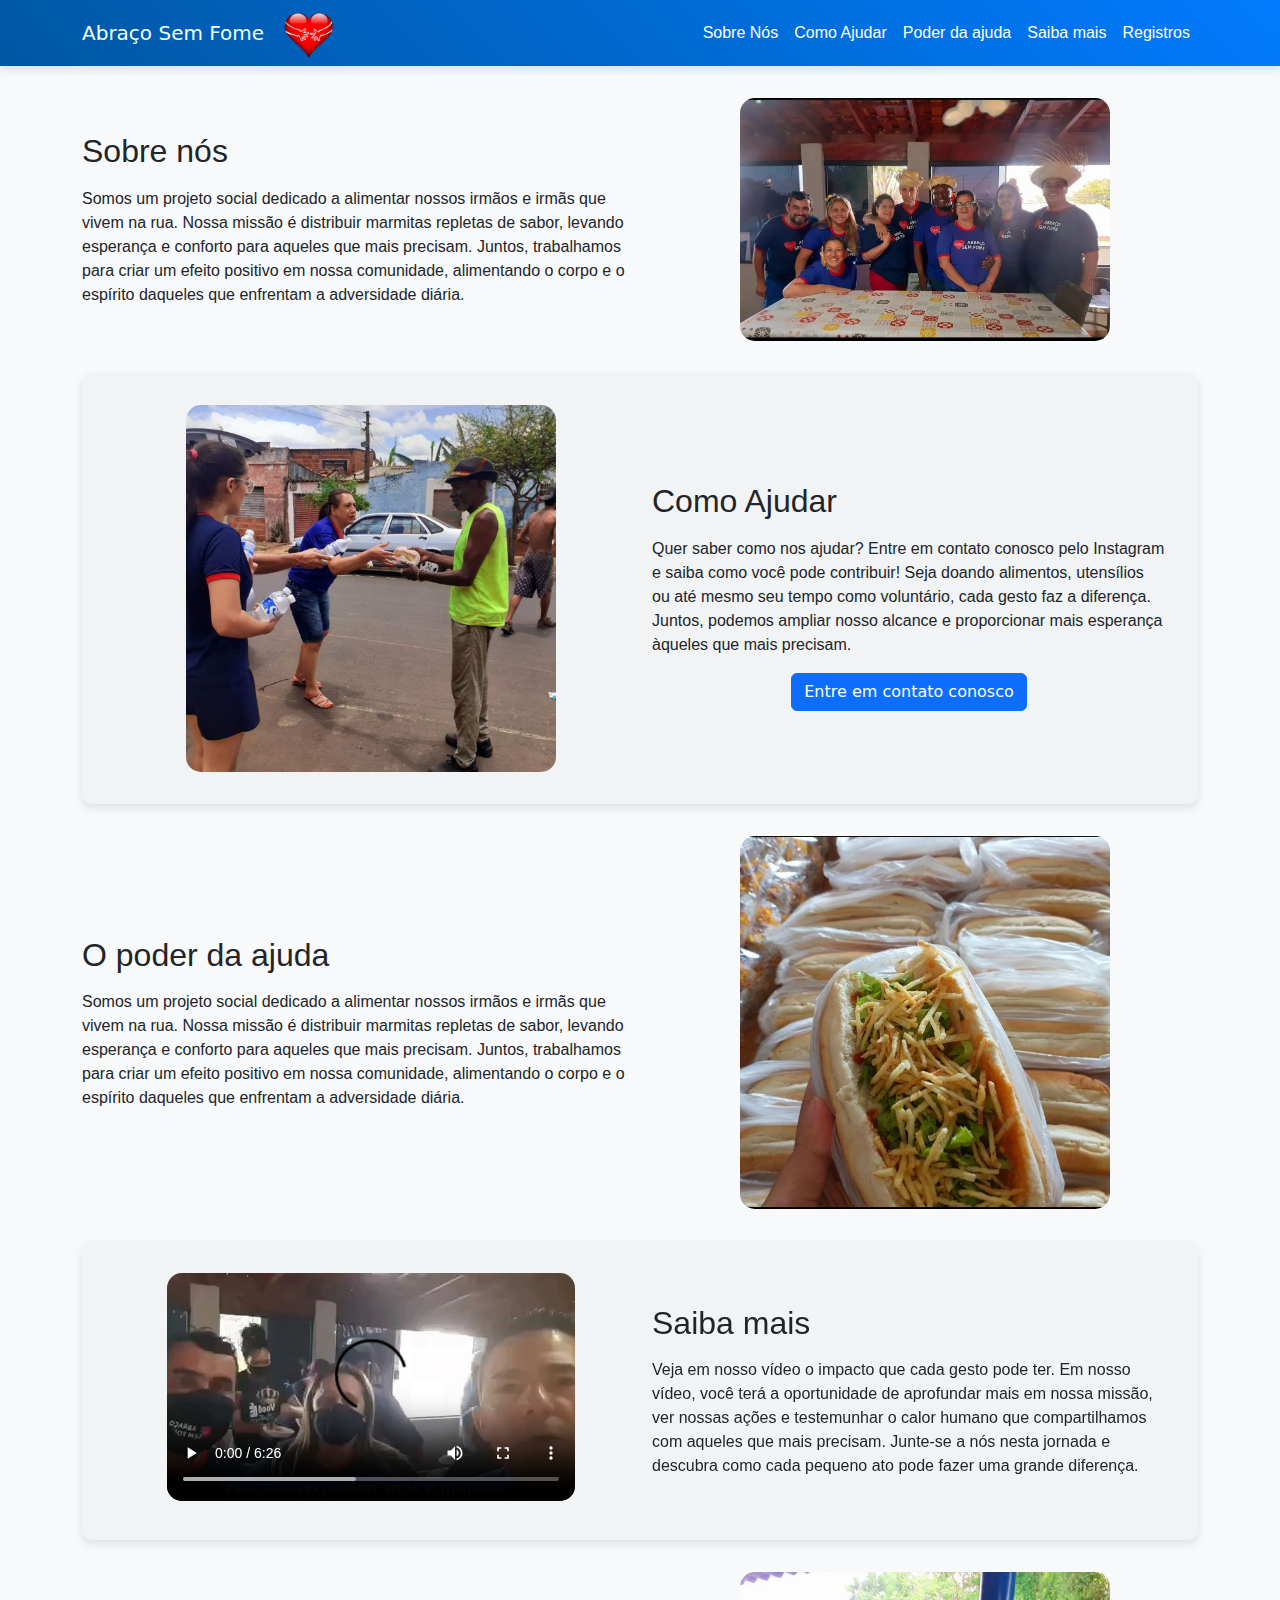
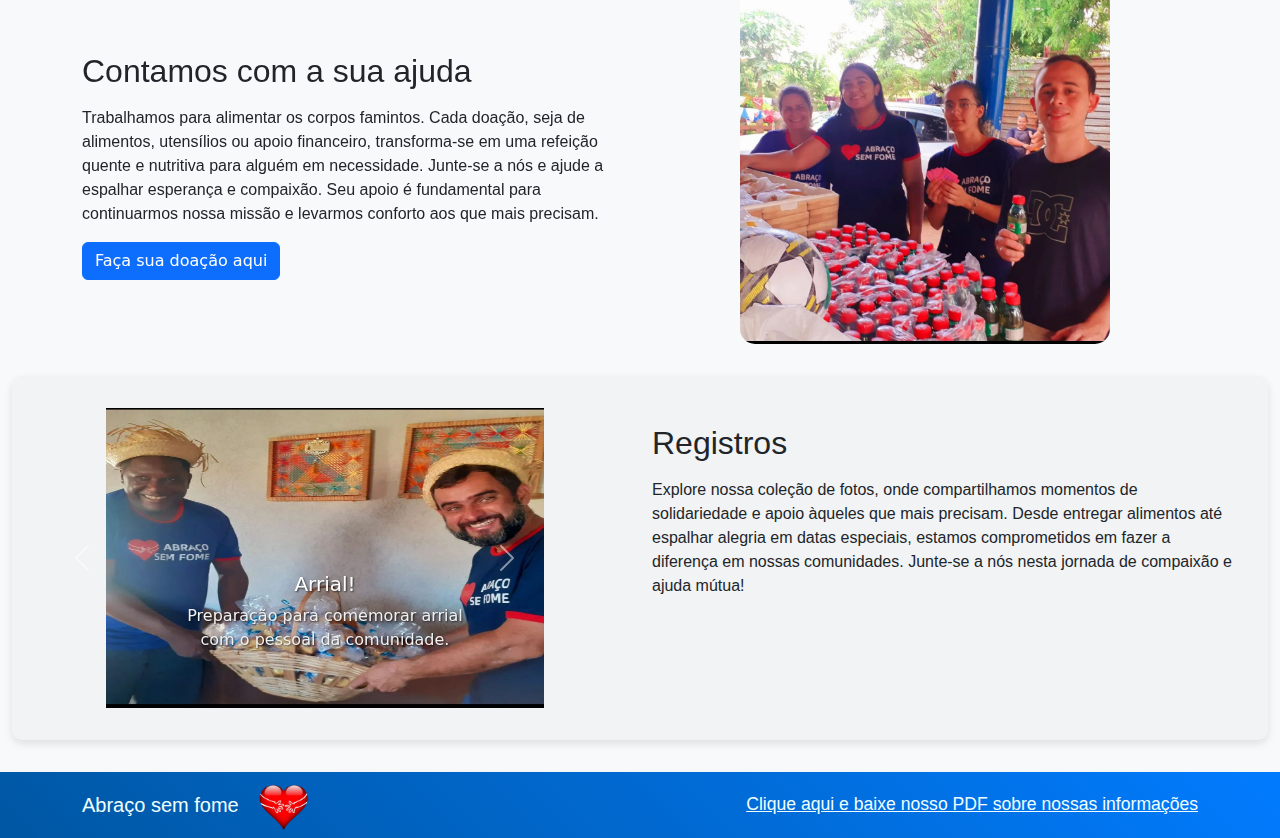
<file: index.html>
<!DOCTYPE html>
<html lang="pt-BR">
   <head>
      <meta charset="UTF-8" />
      <meta name="viewport" content="width=device-width, initial-scale=1.0" />
      <link rel="stylesheet" href="./style.css" />
      <link
         href="https://cdn.jsdelivr.net/npm/bootstrap@5.3.3/dist/css/bootstrap.min.css"
         rel="stylesheet"
         integrity="sha384-QWTKZyjpPEjISv5WaRU9OFeRpok6YctnYmDr5pNlyT2bRjXh0JMhjY6hW+ALEwIH"
         crossorigin="anonymous"
         />
      <title>Abraço sem fome</title>
   </head>
   <body class="fundo-site">
      <nav class="navbar navbar-expand-lg cor-navbar">
         <div class="container">
            <span class="navbar-brand navbar-brand-custom" style="color: azure"
               >Abraço Sem Fome</span
               >
            <img
               class="logo-nav d-none d-lg-block"
               src="./fotos/88d95946-f467-481f-ba3f-d0323c25ad33.png"
               alt="logo"
               style="height: 50px"
               />
            <button
               class="navbar-toggler"
               type="button"
               data-bs-toggle="collapse"
               data-bs-target="#navbarNav"
               aria-controls="navbarNav"
               aria-expanded="false"
               aria-label="Toggle navigation"
               >
            <span class="navbar-toggler-icon"></span>
            </button>
            <div class="collapse navbar-collapse" id="navbarNav">
               <ul class="navbar-nav ms-auto">
                  <li class="nav-item">
                     <a
                        class="nav-link fonte-navbar"
                        style="color: white"
                        href="#sobre"
                        >Sobre Nós</a
                        >
                  </li>
                  <li class="nav-item">
                     <a
                        class="nav-link fonte-navbar"
                        style="color: white"
                        href="#como-ajudar"
                        >Como Ajudar</a
                        >
                  </li>
                  <li class="nav-item">
                     <a
                        class="nav-link fonte-navbar"
                        style="color: white"
                        href="#poder-da-ajuda"
                        >Poder da ajuda</a
                        >
                  </li>
                  <li class="nav-item">
                     <a
                        class="nav-link fonte-navbar"
                        style="color: white"
                        href="#saiba-mais"
                        >Saiba mais</a
                        >
                  </li>
                  <li class="nav-item">
                     <a
                        class="nav-link fonte-navbar .cor-navBar-itens"
                        style="color: white"
                        href="#registros"
                        >Registros</a
                        >
                  </li>
               </ul>
            </div>
         </div>
      </nav>
      <div class="container espacamento-topo">
         <div class="row align-items-center">
            <div class="col-lg-6">
               <h2 class="fonte-texto" id="sobre">Sobre nós</h2>
               <p class="fonte-texto">
                  Somos um projeto social dedicado a alimentar nossos irmãos e irmãs
                  que vivem na rua. Nossa missão é distribuir marmitas repletas de
                  sabor, levando esperança e conforto para aqueles que mais precisam.
                  Juntos, trabalhamos para criar um efeito positivo em nossa
                  comunidade, alimentando o corpo e o espírito daqueles que enfrentam
                  a adversidade diária.
               </p>
            </div>
            <div class="col-lg-6 text-center-custom">
               <img
                  src="./fotos/sobre-nos.jpg"
                  class="img-fluid rounded-img padronizar-tamanho-foto"
                  alt="Sobre nós"
                  />
            </div>
         </div>
      </div>
      <div class="container espacamento-topo">
         <div class="retangulo">
            <div class="row align-items-center">
               <div class="col-lg-6 text-center-custom">
                  <img
                     src="./fotos/como-ajudar.jpg"
                     class="img-fluid rounded-img padronizar-tamanho-foto"
                     alt="Descrição da imagem"
                     />
               </div>
               <div class="col-lg-6">
                  <h2 class="fonte-texto" id="como-ajudar">Como Ajudar</h2>
                  <p class="fonte-texto">
                     Quer saber como nos ajudar? Entre em contato conosco pelo
                     Instagram e saiba como você pode contribuir! Seja doando
                     alimentos, utensílios ou até mesmo seu tempo como voluntário, cada
                     gesto faz a diferença. Juntos, podemos ampliar nosso alcance e
                     proporcionar mais esperança àqueles que mais precisam.
                  </p>
                  <div class="text-center">
                     <button
                        class="btn btn-custom btn-primary"
                        type="button"
                        data-bs-toggle="offcanvas"
                        data-bs-target="#offcanvasContato"
                        aria-controls="offcanvasContato"
                        >
                     Entre em contato conosco
                     </button>
                  </div>
               </div>
            </div>
         </div>
      </div>
      <div class="container espacamento-topo">
         <div class="row align-items-center">
            <div class="col-lg-6">
               <h2 class="fonte-texto" id="poder-da-ajuda">O poder da ajuda</h2>
               <p class="fonte-texto">
                  Somos um projeto social dedicado a alimentar nossos irmãos e irmãs
                  que vivem na rua. Nossa missão é distribuir marmitas repletas de
                  sabor, levando esperança e conforto para aqueles que mais precisam.
                  Juntos, trabalhamos para criar um efeito positivo em nossa
                  comunidade, alimentando o corpo e o espírito daqueles que enfrentam
                  a adversidade diária.
               </p>
            </div>
            <div class="col-lg-6 text-center-custom">
               <img
                  src="./fotos/poder_ajuda.jpg"
                  class="img-fluid rounded-img padronizar-tamanho-foto"
                  alt="O poder da sua ajuda"
                  />
            </div>
         </div>
      </div>
      <div class="container espacamento-topo">
         <div class="retangulo">
            <div class="row align-items-center">
               <div class="col-lg-6 text-center-custom">
                  <video controls class="img-fluid rounded-img">
                     <source
                        src="./fotos/10000000_657406195252090_5867893046034351402_n (online-video-cutter.com).mp4"
                        type="video/mp4"
                        />
                     Seu navegador não suporta o vídeo.
                  </video>
               </div>
               <div class="col-lg-6">
                  <h2 class="fonte-texto" id="saiba-mais">Saiba mais</h2>
                  <p class="fonte-texto">
                     Veja em nosso vídeo o impacto que cada gesto pode ter. Em nosso
                     vídeo, você terá a oportunidade de aprofundar mais em nossa
                     missão, ver nossas ações e testemunhar o calor humano que
                     compartilhamos com aqueles que mais precisam. Junte-se a nós nesta
                     jornada e descubra como cada pequeno ato pode fazer uma grande
                     diferença.
                  </p>
               </div>
            </div>
         </div>
      </div>
      <div class="container espacamento-topo">
         <div class="row align-items-center">
            <div class="col-lg-6">
               <h2 class="fonte-texto" id="contamos">Contamos com a sua ajuda</h2>
               <p class="fonte-texto">
                  Trabalhamos para alimentar os corpos famintos. Cada doação, seja de
                  alimentos, utensílios ou apoio financeiro, transforma-se em uma
                  refeição quente e nutritiva para alguém em necessidade. Junte-se a
                  nós e ajude a espalhar esperança e compaixão. Seu apoio é
                  fundamental para continuarmos nossa missão e levarmos conforto aos
                  que mais precisam.
               </p>
               <button
                  class="btn btn-custom btn-primary"
                  type="button"
                  data-bs-toggle="modal"
                  data-bs-target="#Modal"
                  >
               Faça sua doação aqui
               </button>
            </div>
            <div class="col-lg-6 text-center-custom">
               <img
                  src="./fotos/contamos-sua-ajuda.jpg"
                  class="img-fluid rounded-img padronizar-tamanho-foto"
                  alt="Contamos com sua ajuda"
                  />
            </div>
         </div>
      </div>
      <div class="espacamento-topo"></div>
      <div class="container-fluid">
         <div class="retangulo">
            <div class="row">
               <div class="col-md-6">
                  <div
                     id="carouselControls"
                     class="carousel slide"
                     data-bs-ride="carousel"
                     style="max-width: 500px; padding-left: 62px"
                     >
                     <div class="carousel-inner">
                        <div class="carousel-item active">
                           <img
                              src="./fotos/arrial.jpg"
                              class="d-block mx-auto slider-img img-fluid"
                              style="width: 500px; height: 300px"
                              alt="Slide 1"
                              />
                           <div class="carousel-caption d-none d-md-block carrossel-legenda">
                              <h5
                                 >
                                 Arrial!
                              </h5>
                              <p class="carrossel-legenda"
                                 >
                                 Preparação para comemorar arrial com o pessoal da
                                 comunidade.
                              </p>
                           </div>
                        </div>
                        <div class="carousel-item">
                           <img
                              src="./fotos/dias_da_criança.jpg"
                              class="d-block mx-auto slider-img img-fluid"
                              style="  width: 500px;height: 300px;"
                              alt="Slide 2"
                              />
                           <div class="carousel-caption d-none d-md-block">
                              <h5
                                 class="carrossel-legenda"
                                 >
                                 Dia das criança!
                              </h5>
                              <p
                                 class="carrossel-legenda"
                                 >
                                 Nessa foto estamos comemorando os dias da crianças com o
                                 nosso palhaço.
                              </p>
                           </div>
                        </div>
                        <div class="carousel-item">
                           <img
                              src="./fotos/natal.jpg"
                              class="d-block mx-auto slider-img img-fluid"
                              style="  width: 500px; height: 300px;"
                              alt="Slide 3"
                              />
                           <div class="carousel-caption d-none d-md-block carrossel-legenda">
                              <h5
                                 class="carrossel-legenda"
                                 >
                                 Natal!
                              </h5>
                              <p
                                 class="carrossel-legenda"
                                 >
                                 Nessa foto estamos comemorando natal distribuindo
                                 alimentos e brinquedos para a criança.
                              </p>
                           </div>
                        </div>
                        <div class="carousel-item">
                           <img
                              src="./fotos/palhaço_minnie.jpg"
                              class="d-block mx-auto slider-img img-fluid"
                              style="  width: 500px; height: 300px;"
                              alt="Slide 4"
                              />
                           <div class="carousel-caption d-none d-md-block carrossel-legenda">
                              <h5
                                 class="carrossel-legenda"
                                 >
                                 Reforço de peso!
                              </h5>
                              <p
                                 class="carrossel-legenda"
                                 >
                                 Nessa foto contamos com o nosso palhaço e a minnie, para
                                 levar alimentos e distrubir felicidade.
                              </p>
                           </div>
                        </div>
                        <div class="carousel-item">
                           <img
                              src="./fotos/pascoa.jpg"
                              class="d-block mx-auto slider-img img-fluid"
                              style="width: 500px; height: 300px;"
                              alt="Slide 5"
                              />
                           <div class="carousel-caption d-none d-md-block">
                              <h5
                                 class="carrossel-legenda"
                                 >
                                 Pascoa!
                              </h5>
                              <p
                                 class="carrossel-legenda"
                                 >
                                 Nessa foto estamos comemorando a pascoa, dando chocolate
                                 para os moradores de rua.
                              </p>
                           </div>
                        </div>
                        <div class="carousel-item">
                           <img
                              src="./fotos/entrega_marmita_rua.jpg"
                              class="d-block mx-auto slider-img img-fluid"
                              style="  width: 500px; height: 300px;"
                              alt="Slide 6"
                              />
                           <div class="carousel-caption d-none d-md-block">
                              <h5
                                 class="carrossel-legenda"
                                 >
                                 Entregando marmita!
                              </h5>
                              <p
                                 class="carrossel-legenda"
                                 >
                                 Nessa foto estamos entregando marmita para moradores de
                                 rua.
                              </p>
                           </div>
                        </div>
                        <div class="carousel-item">
                           <img
                              src="./fotos/ajuda_slide.jpg"
                              class="d-block mx-auto slider-img img-fluid"
                              style="  width: 500px; height: 300px;"
                              alt="Slide 7"
                              />
                           <div class="carousel-caption d-none d-md-block">
                              <h5
                                 class="carrossel-legenda"
                                 >
                                 Distibuindo!
                              </h5>
                              <p
                                 class="carrossel-legenda"
                                 >
                                 Nessa foto estamos distribuindo alimentos para moradores
                                 de rua.
                              </p>
                           </div>
                        </div>
                        <div class="carousel-item">
                           <img
                              src="./fotos/ajuda_slide_2.jpg"
                              class="d-block mx-auto slider-img img-fluid"
                              style="  width: 500px; height: 300px;"
                              alt="Slide 8"
                              />
                           <div class="carousel-caption d-none d-md-block">
                              <h5
                                 class="carrossel-legenda"
                                 >
                                 No preparo!
                              </h5>
                              <p
                                 class="carrossel-legenda"
                                 >
                                 Nessa foto estamos preparando um almoço delicioso para os
                                 moradores de rua.
                              </p>
                           </div>
                        </div>
                     </div>
                     <button
                        class="carousel-control-prev"
                        type="button"
                        data-bs-target="#carouselControls"
                        data-bs-slide="prev"
                        >
                     <span
                        class="carousel-control-prev-icon"
                        aria-hidden="true"
                        ></span>
                     <span class="visually-hidden">Previous</span>
                     </button>
                     <button
                        class="carousel-control-next"
                        type="button"
                        data-bs-target="#carouselControls"
                        data-bs-slide="next"
                        >
                     <span
                        class="carousel-control-next-icon"
                        aria-hidden="true"
                        ></span>
                     <span class="visually-hidden">Next</span>
                     </button>
                  </div>
               </div>
               <div class="col-md-6">
                  <h2 class="fonte-texto" id="registros">Registros</h2>
                  <p class="fonte-texto">
                     Explore nossa coleção de fotos, onde compartilhamos momentos de
                     solidariedade e apoio àqueles que mais precisam. Desde entregar
                     alimentos até espalhar alegria em datas especiais, estamos
                     comprometidos em fazer a diferença em nossas comunidades. Junte-se
                     a nós nesta jornada de compaixão e ajuda mútua!
                  </p>
               </div>
            </div>
         </div>
      </div>
      <div
         class="modal fade"
         id="Modal"
         tabindex="-1"
         aria-labelledby="ModalLabel"
         aria-hidden="true"
         >
         <div class="modal-dialog">
            <div class="modal-content">
               <div class="modal-header">
                  <h1 class="modal-title fs-5" id="ModalLabel">Doação</h1>
                  <button
                     type="button"
                     class="btn-close"
                     data-bs-dismiss="modal"
                     aria-label="Close"
                     ></button>
               </div>
               <div class="modal-body">
                  <div class="accordion" id="accordionPanelsStayOpen">
                     <div class="accordion-item">
                        <h2 class="accordion-header">
                           <button
                              class="accordion-button"
                              type="button"
                              data-bs-toggle="collapse"
                              data-bs-target="#panelsStayOpen-collapseOne"
                              aria-expanded="true"
                              aria-controls="panelsStayOpen-collapseOne"
                              >
                           Doação 10 reais
                           </button>
                        </h2>
                        <div
                           id="panelsStayOpen-collapseOne"
                           class="accordion-collapse collapse"
                           >
                           <div class="accordion-body">
                              <img
                                 src="./fotos/pix10reais.jpg"
                                 alt="doação 10 reais"
                                 class="img-fluid rounded-img"
                                 style="padding-left: 65px"
                                 />
                           </div>
                        </div>
                     </div>
                     <div class="accordion-item">
                        <h2 class="accordion-header">
                           <button
                              class="accordion-button collapsed"
                              type="button"
                              data-bs-toggle="collapse"
                              data-bs-target="#panelsStayOpen-collapseTwo"
                              aria-expanded="false"
                              aria-controls="panelsStayOpen-collapseTwo"
                              >
                           Doação 50 reais
                           </button>
                        </h2>
                        <div
                           id="panelsStayOpen-collapseTwo"
                           class="accordion-collapse collapse"
                           >
                           <div class="accordion-body">
                              <img
                                 src="./fotos/pix50Reais.jpg"
                                 alt="doação 50 reais"
                                 class="img-fluid rounded-img"
                                 style="padding-left: 65px"
                                 />
                           </div>
                        </div>
                     </div>
                     <div class="accordion-item">
                        <h2 class="accordion-header">
                           <button
                              class="accordion-button collapsed"
                              type="button"
                              data-bs-toggle="collapse"
                              data-bs-target="#panelsStayOpen-collapseThree"
                              aria-expanded="false"
                              aria-controls="panelsStayOpen-collapseThree"
                              >
                           Doação 100 reais
                           </button>
                        </h2>
                        <div
                           id="panelsStayOpen-collapseThree"
                           class="accordion-collapse collapse"
                           >
                           <div class="accordion-body">
                              <img
                                 src="./fotos/pix100reais.jpg"
                                 alt="doação 100 reais"
                                 class="img-fluid rounded-img"
                                 style="padding-left: 65px"
                                 />
                           </div>
                        </div>
                     </div>
                     <div class="accordion-item">
                        <h2 class="accordion-header">
                           <button
                              class="accordion-button collapsed"
                              type="button"
                              data-bs-toggle="collapse"
                              data-bs-target="#panelsStayOpen-collapseFour"
                              aria-expanded="false"
                              aria-controls="panelsStayOpen-collapseFour"
                              >
                           Doe qualquer valor
                           </button>
                        </h2>
                        <div
                           id="panelsStayOpen-collapseFour"
                           class="accordion-collapse collapse"
                           >
                           <div class="accordion-body">
                              <img
                                 src="./fotos/pixQualquerValor.jpg"
                                 alt="doação qualquer valor"
                                 class="img-fluid rounded-img"
                                 style="padding-left: 65px"
                                 />
                           </div>
                        </div>
                     </div>
                  </div>
               </div>
               <div class="modal-footer">
                  <button
                     type="button"
                     class="btn btn-secondary"
                     data-bs-dismiss="modal"
                     >
                  Fechar
                  </button>
               </div>
            </div>
         </div>
      </div>
      <div
         class="offcanvas offcanvas-start"
         tabindex="-1"
         id="offcanvasContato"
         aria-labelledby="offcanvasLabel"
         >
         <div class="offcanvas-header">
            <h5 class="offcanvas-title" id="offcanvasLabel">
               Informação de contato
            </h5>
            <button
               type="button"
               class="btn-close"
               data-bs-dismiss="offcanvas"
               aria-label="Close"
               ></button>
         </div>
         <div class="offcanvas-body">
            <div>
               Estamos ansiosos para conectar com você! Entre em contato conosco
               através do nosso Instagram oficial. Lá você terá acesso a mais fotos
               do nosso projeto e também poderá esclarecer quaisquer dúvidas que
               possam surgir. Nosso objetivo é ser transparentes, respondendo todas
               as suas perguntas.
            </div>
            <div class="espacamento-topo">
               <a
                  href="https://www.instagram.com/abracosemfome?igsh=ZjZodTd0ZXNzNGU2"
                  target="_blank"
                  class="btn btn-custom"
                  >Instagram</a
                  >
            </div>
         </div>
      </div>
      <div class="espacamento-topo"></div>
      <footer>
         <nav class="navbar navbar-expand-lg cor-navbar">
            <div class="container">
               <span
                  class="navbar-brand fonte-navbar text-center"
                  style="color: azure"
                  >Abraço sem fome</span
                  >
               <img
                  class="logo-nav d-none d-lg-block"
                  src="./fotos/88d95946-f467-481f-ba3f-d0323c25ad33.png"
                  alt="Logo"
                  style="height: 50px"
                  />
               <div class="ms-auto">
                  <span class="fonte-navbar">
                  <a
                     class="baixar-pdf text-end"
                     href="./info_projeto.pdf"
                     download
                     style="color: azure"
                     >Clique aqui e baixe nosso PDF sobre nossas informações</a
                     >
                  </span>
               </div>
            </div>
         </nav>
      </footer>
      <script
         src="https://cdn.jsdelivr.net/npm/bootstrap@5.3.3/dist/js/bootstrap.bundle.min.js"
         integrity="sha384-YvpcrYf0tY3lHB60NNkmXc5s9fDVZLESaAA55NDzOxhy9GkcIdslK1eN7N6jIeHz"
         crossorigin="anonymous"
         ></script>
   </body>
</html>
</file>
<file: style.css>
.fundo-site {
  background-color: #f8f9fa;
  color: #212529;
}

.cor-navbar {
  background: linear-gradient(45deg, #0057a3, #017bfe);
  box-shadow: 0 4px 8px rgba(0, 0, 0, 0.1);
}

#a {
  color: white;
}

.fonte-navbar {
  font-family: 'Arial', sans-serif;
  font-size: 1.1em;
}

.fonte-texto {
  font-family: 'Arial', sans-serif;
  margin-top: 1rem;
}

.espacamento-topo {
  margin-top: 2rem;
}

.retangulo {
  background-color: #f1f3f5;
  border-radius: 10px;
  padding: 2rem;
  box-shadow: 0 4px 8px rgba(0, 0, 0, 0.1);
}

.btn-custom {
  background-color: #017BFE;
  color: #ffffff;
  border-radius: 50px;
  padding: 0.5rem 1.5rem;
}

.btn-custom:hover {
  background-color: #0167d0;
}

.text-center-custom {
  text-align: center;
}

.rounded-img {
  border-radius: 15px;
}

footer {
  margin-top: 5px;
  background-color: #011c39;
  color: #ffffff;
  text-align: center;
}

.padronizar-tamanho-foto{
  width: 370px; 
  height: 286px;
}

.carrossel-legenda{
  color: #f0f0f0;
  text-shadow: 1px 1px 2px rgba(0, 0, 0, 0.7);
}

.tamanho-foto-carrossel{
  width: 500px;
  height: 300px;
}
</file>
